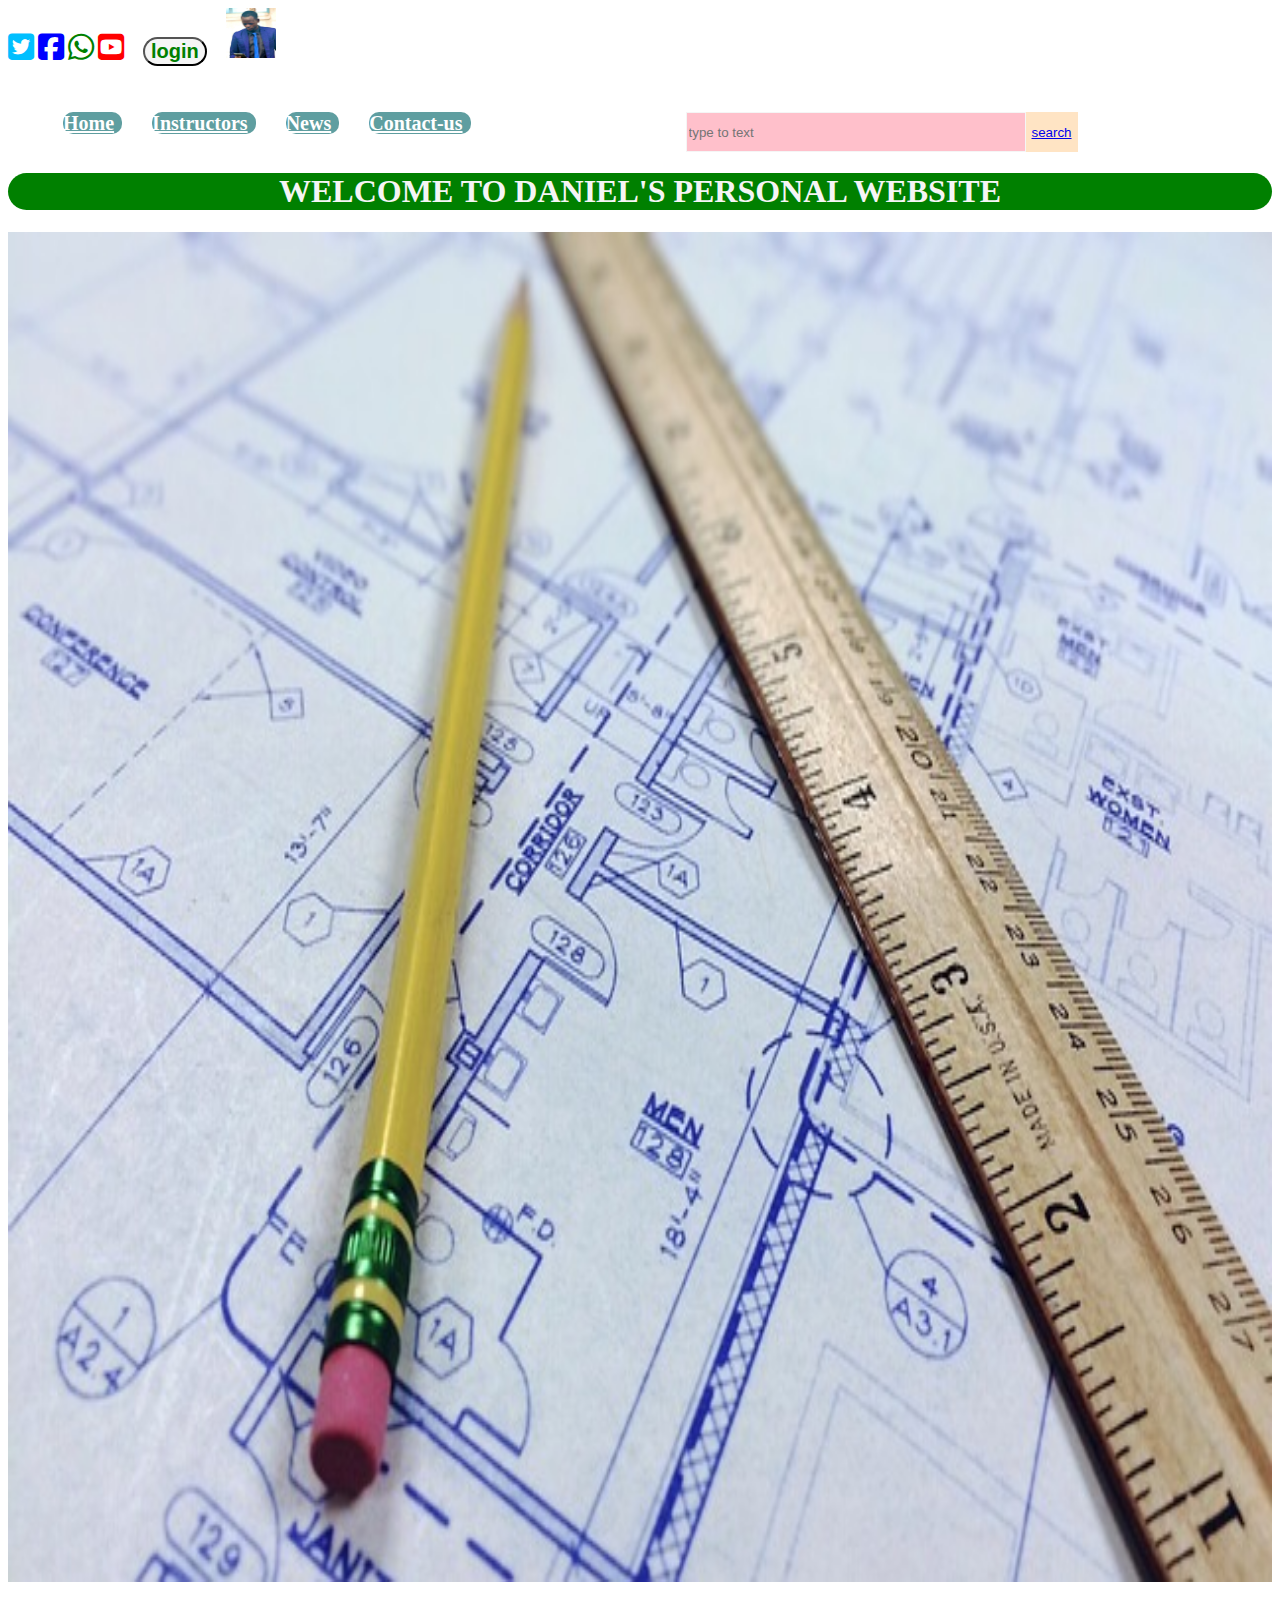
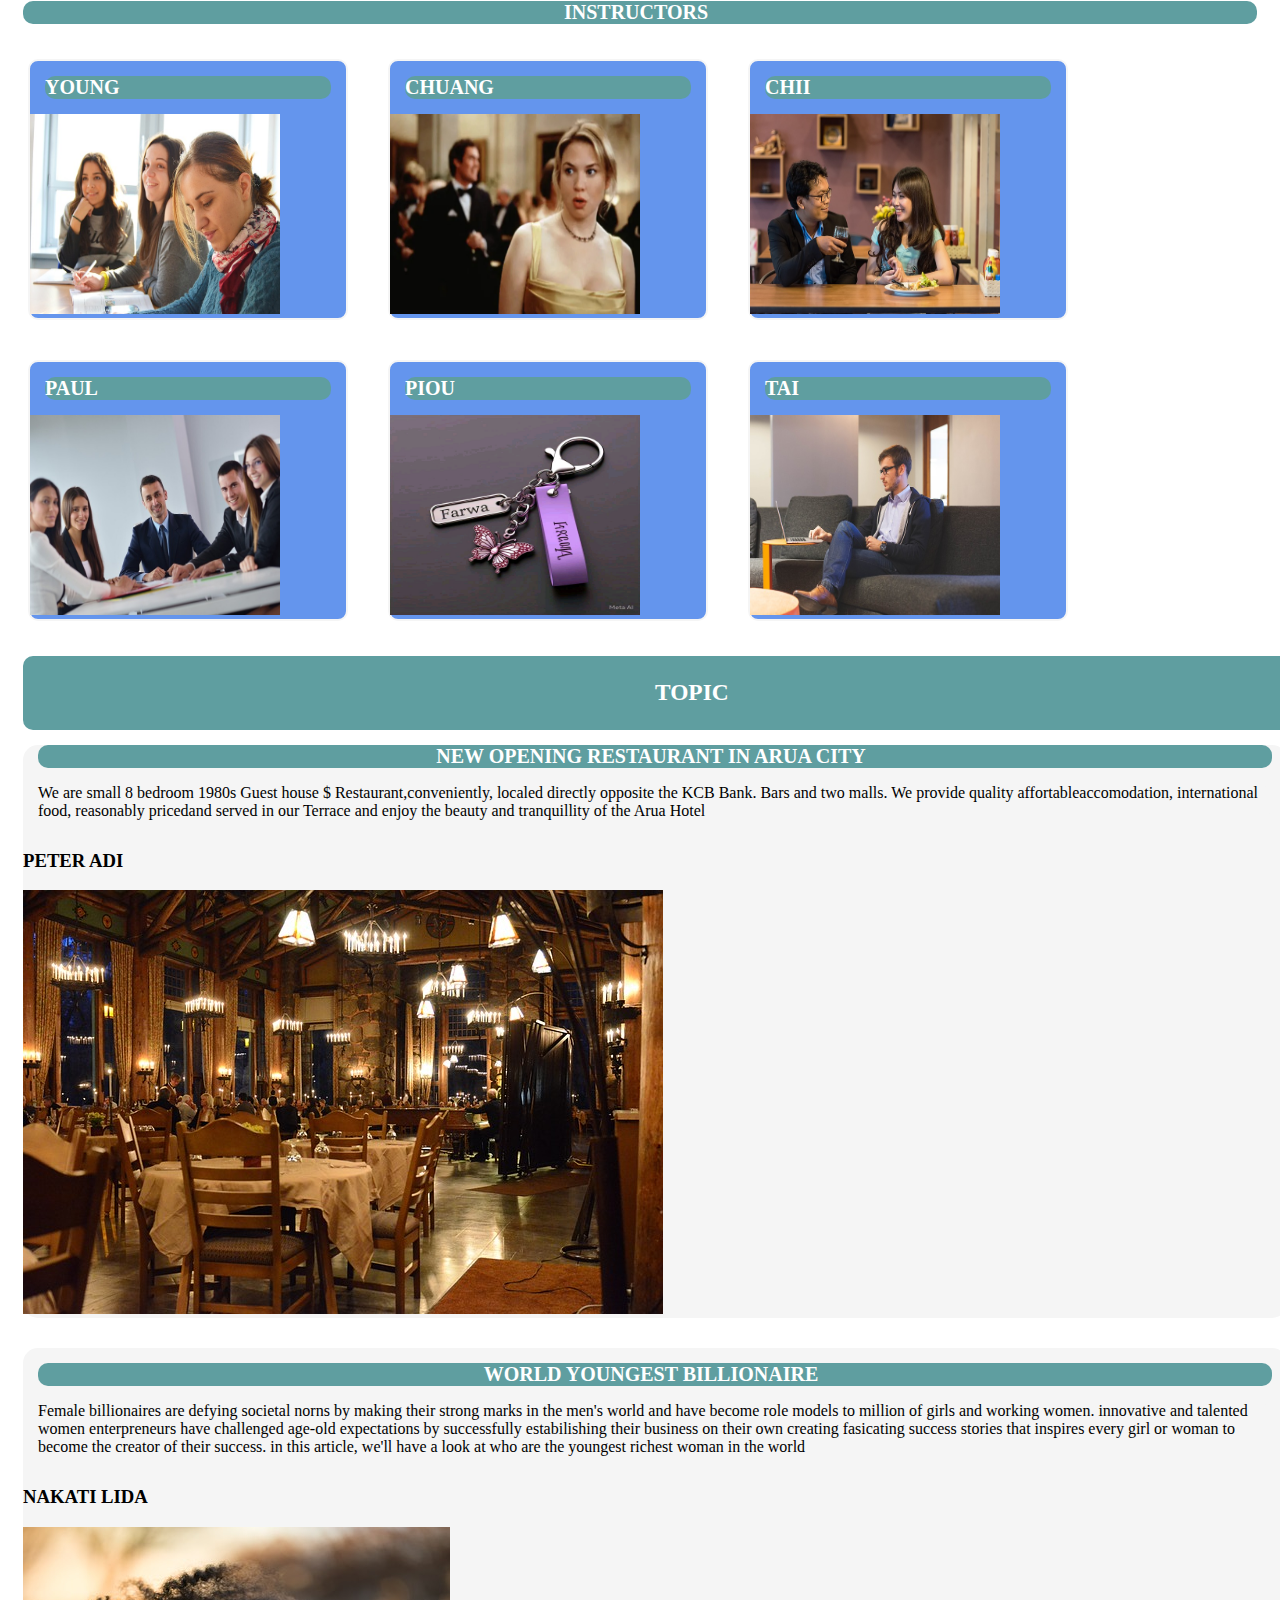
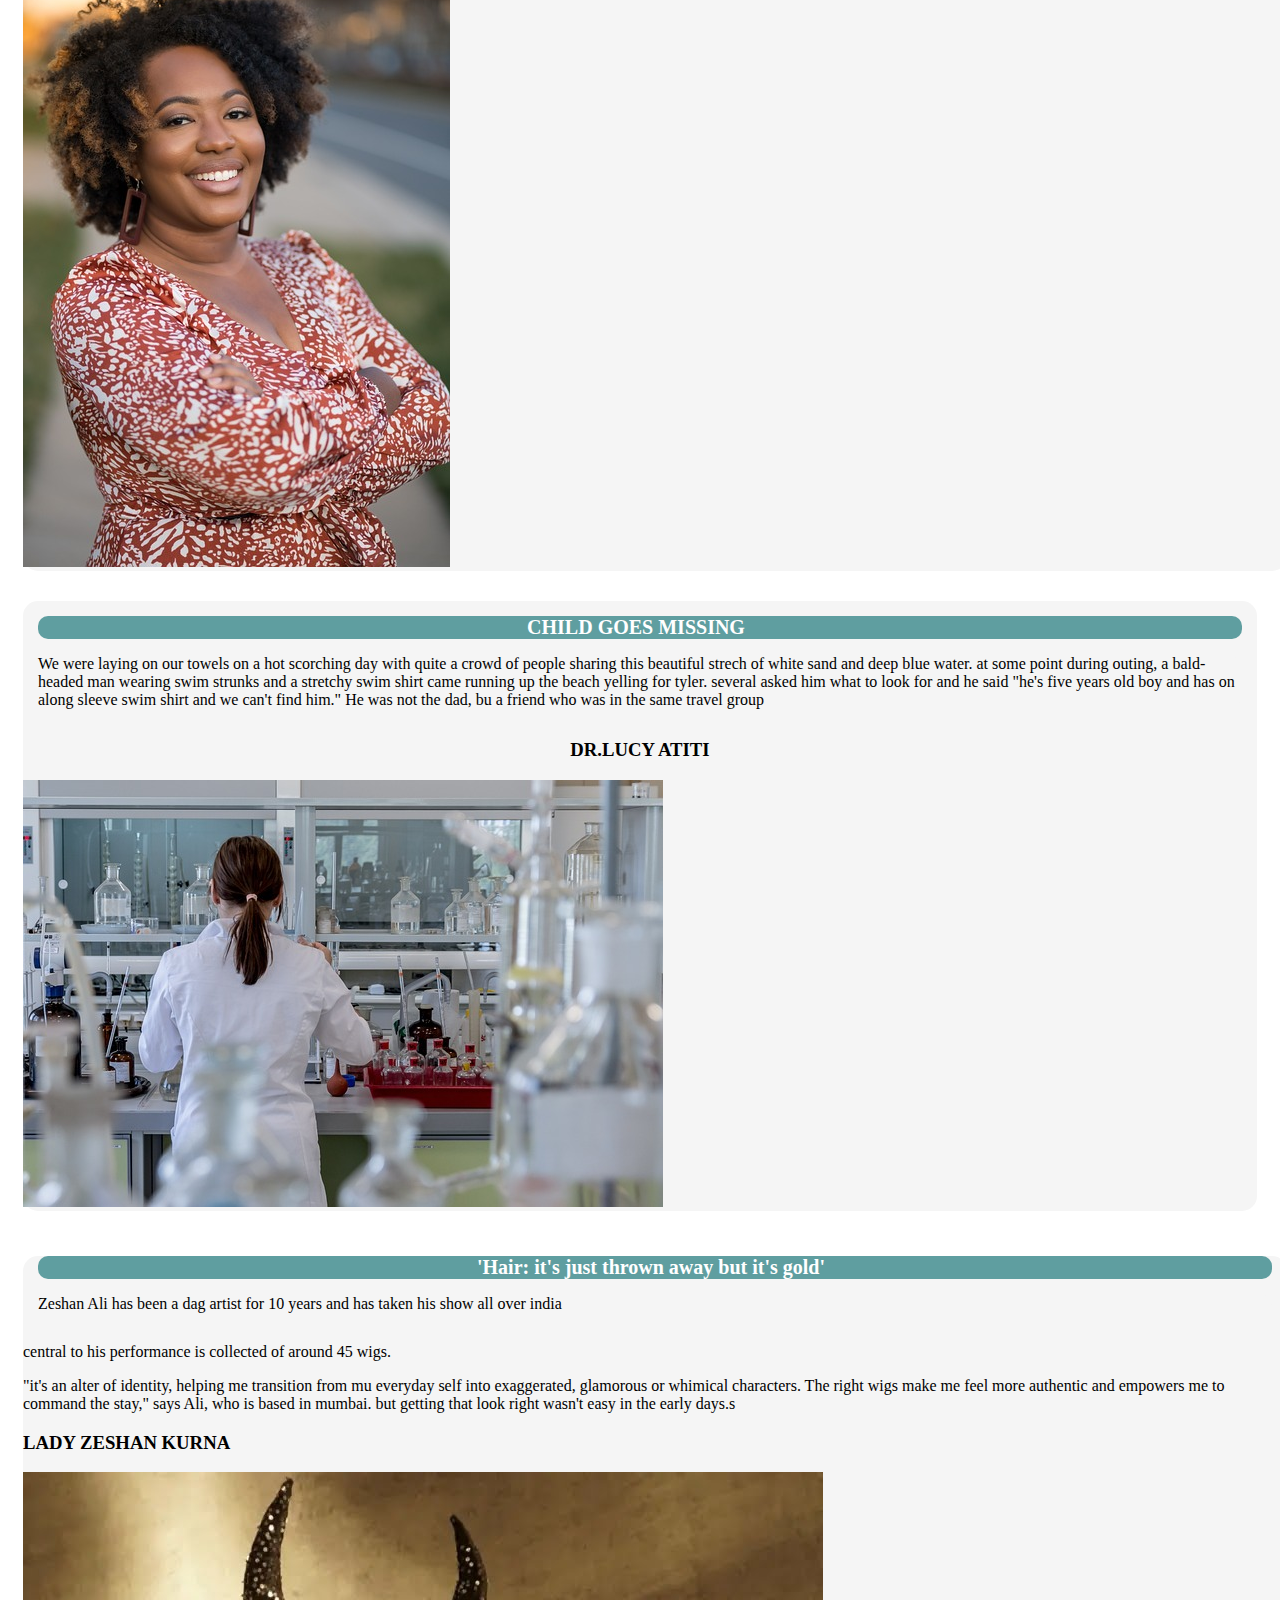
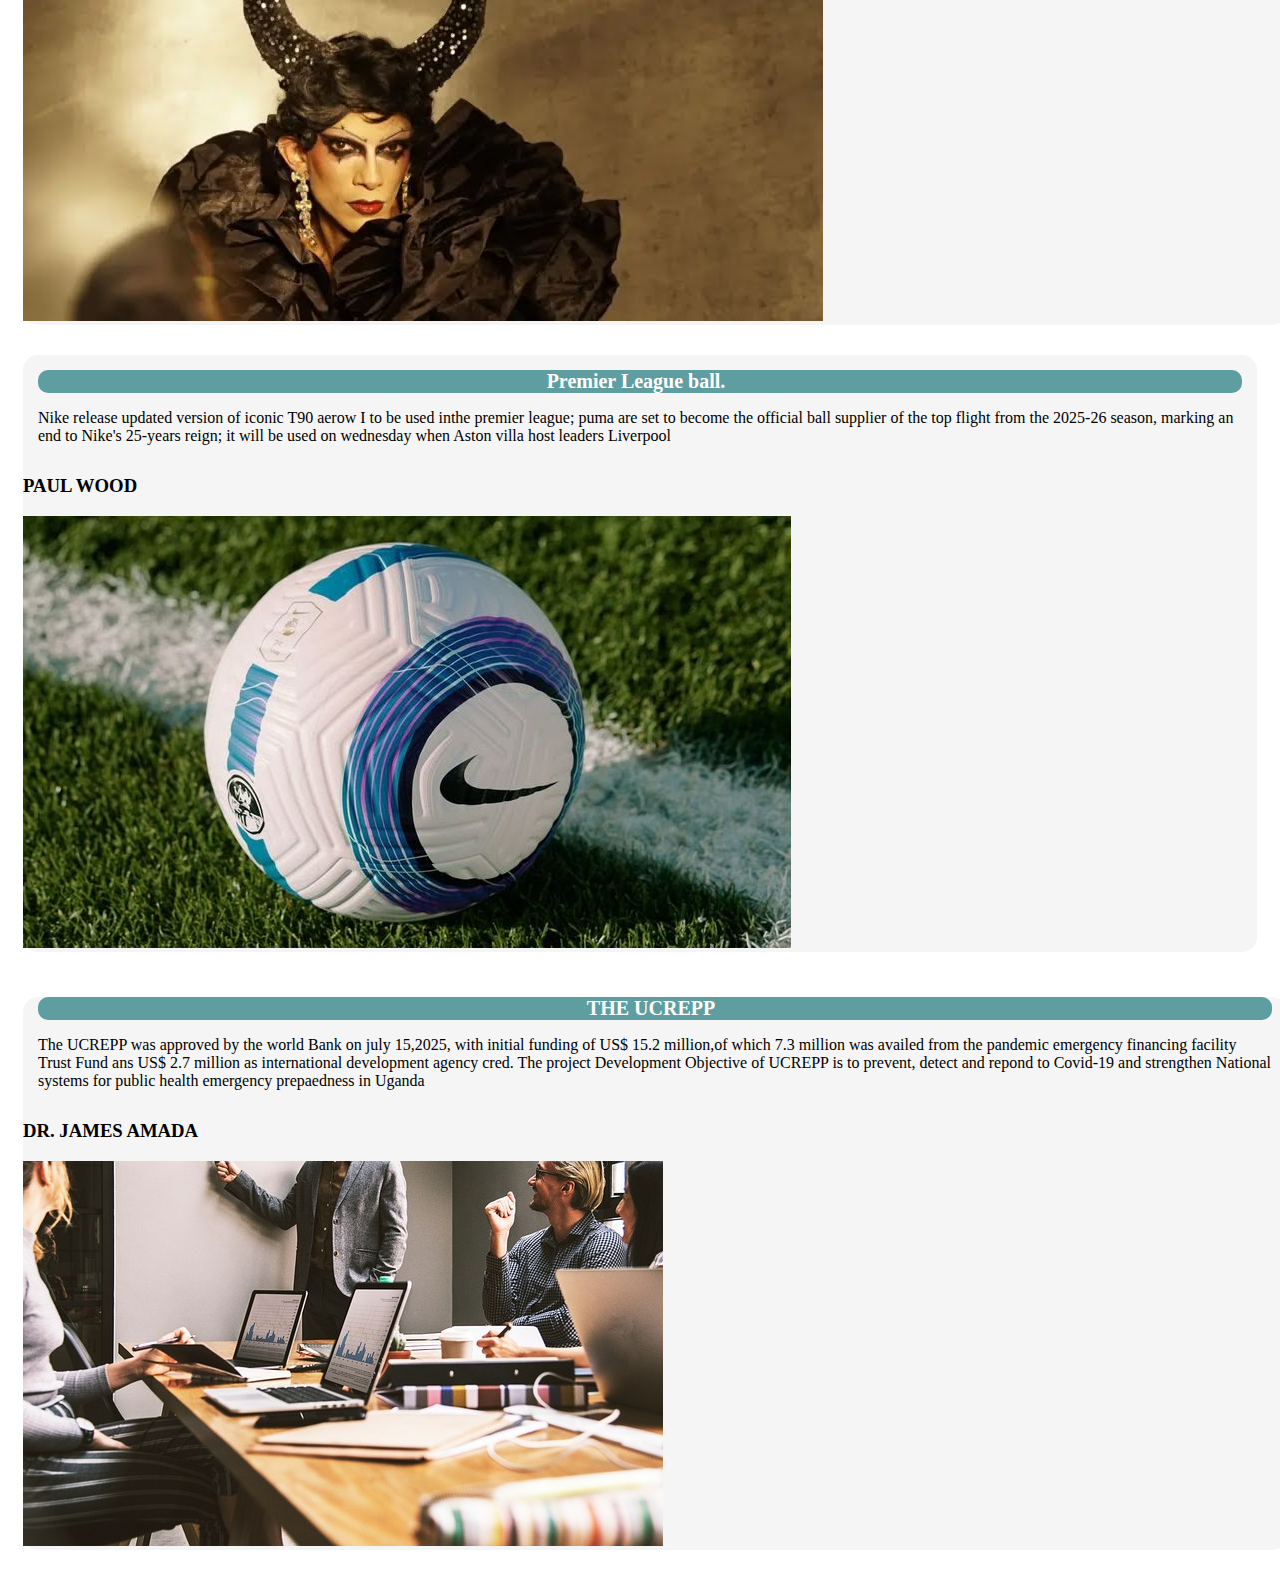
<file: index.html>
<!DOCTYPE html>
<html>
<head>
	<meta charset="utf-8">
	<meta name="viewport" content="width=device-width, initial-scale=1">
	<title>E-learning website</title>
	<link rel="stylesheet" type="text/css" href="css/main.css">
	<link rel="stylesheet" href="https://cdnjs.cloudflare.com/ajax/libs/font-awesome/6.7.2/css/all.min.css" integrity="sha512-Evv84Mr4kqVGRNSgIGL/F/aIDqQb7xQ2vcrdIwxfjThSH8CSR7PBEakCr51Ck+w+/U6swU2Im1vVX0SVk9ABhg==" crossorigin="anonymous" referrerpolicy="no-referrer" />
</head><link rel="stylesheet" href="https://cdnjs.cloudflare.com/ajax/libs/font-awesome/6.7.2/css/all.min.css" integrity="sha512-Evv84Mr4kqVGRNSgIGL/F/aIDqQb7xQ2vcrdIwxfjThSH8CSR7PBEakCr51Ck+w+/U6swU2Im1vVX0SVk9ABhg==" crossorigin="anonymous" referrerpolicy="no-referrer" />
<style type="text/css">
	.fa-square-twitter
	{
		font-size: 30px;
		color: deepskyblue;
	}
		.fa-square-facebook{
			font-size: 30px;
		color: blue;
		}
		.fa-whatsapp{
			font-size: 30px;
		color: green;
		}
		.fa-square-youtube{
			font-size: 30px;
		color: red;

		}
		.btnlogin{
			font-size: 20px;
		color: green;

		}
	
</style
	
</head>
<body>
	
	<i class="fa-brands fa-square-twitter"></i>

	<i class="fa-brands fa-square-facebook"></i>

	<i class="fa-brands fa-whatsapp"></i>
 
	<i class="fa-brands fa-square-youtube"></i>

	<button class="btnlogin popup do" ><strong>login</button></strong>

	<img src="images\1738252334981.jpg" width="50" height="50 mom do">
		
		
	</div>
	<div class="col-12">
	    <ul class="nav" class="mom">
		    <li><a href="index/index.html" class="mom"><strong>Home</a></li></strong>
		    <li><a href="templates/instructors.html" class="mom"><strong>Instructors</a></li></strong> 
		    <li><a href="templates/News.html" class="mom"><strong>News</a></li></strong>
		    <li><a href="templates/Contact us.html" class="mom"><strong>Contact-us</a></li></strong>
		    <input class="src"type ="search" name placeholder="type to text">
		    	<a href="index.html"><button class="btn">search</a></li>
		    	</ul>
		    </div>
		    <h1 class="master" align="center">WELCOME TO DANIEL'S PERSONAL WEBSITE</h1>
		</div>

				<img src="images/blueprint-964629_640.jpg" class="main">
			</div>
		
	</div>
	</div>
		<div class="col-12" class="mom">
			<h3 class="mom" align="center"><strong>INSTRUCTORS</h3></strong>
			
		  </div>
	    </ul>
	    <div class="row">
	    <div class="col-12">
	</div>
        </div>
		 <div class="row">
    	
    	<div class="col-3 r">
    		<h3 class="mom">YOUNG</h3>
    		<img src="images\language-school-834138_640.jpg"  width="250" height="200">
    		
    	</div>
    	<div class="col-3 r">
    		<h3 class="mom">CHUANG</h3>
    		<img src="images\9f65862f88e96d548cc4ebcbea670d58.webp.jpg"  width="250" height="200">
    		
    	</div>
    	<div class="col-3 r">
    		<h3 class="mom">CHII</h3>
    		<img src="images\couple-1807617_640.jpg"  width="250" height="200">
    		
    	</div>
    	  </div>
	    </ul>
	    <div class="row">
	    <div class="col-12">	
	</div>
        </div>
		 <div class="row">
    	
    	<div class="col-3 r ">
    		<h3 class="mom">PAUL</h3>
    		<img src="images\meeting-5395615_640.jpg"  width="250" height="200">
    		
    	</div>
    	
    	<div class="col-3 r">
    		<h3 class="mom">PIOU</h3>
    		<img src="images\1739558944018.jpg"  width="250" height="200">
    	
    	</div>
    	<div class="col-3 r">
    		<h3 class="mom">TAI</h3>
    		<img src="images\entrepreneur-593371_640.jpg"  width="250" height="200">
    	
    	</div>
    </div>
	</div>
	<div class="row mom">
		<div class="col-6"></div>
		<div class="col-6">
			<h3>TOPIC</h3>
		</div>
		</div class="row">
		<div class="col-12 do">
			<h3 class="mom" align="center">NEW OPENING RESTAURANT IN ARUA CITY</h3>
			<P class="do">We are small 8 bedroom 1980s Guest house $ Restaurant,conveniently, localed directly opposite the KCB Bank.
			Bars and two malls. We provide quality affortableaccomodation, international food, reasonably pricedand served in our Terrace and enjoy the beauty and tranquillity of the Arua Hotel</P>
			<h3>PETER ADI</h3>
			<img src="images\project_07.jpg">
		</div>
		</div>
		<div class="col-3"></div>
	</div>
	<div class="row do">
		<div class="col-12">
			<h3 class="mom" align="center"> WORLD YOUNGEST BILLIONAIRE</h3>
			<P class="do">Female billionaires are defying societal norns by making their strong marks in the men's world and have become role models to million of girls and working women. innovative and talented women enterpreneurs have challenged age-old expectations by successfully estabilishing their business on their own creating fasicating success stories that inspires every girl or woman to become the creator of their success. in this article, we'll have a look at who are the youngest richest woman in the world 
			 </P>
			 <h3> NAKATI  LIDA</h3>
			<img src="images\woman-7175038_640.jpg">
		</div>
	</div>
	<div class="row">
		<div class="col-12 do">
			<h3 class="mom" align="center">CHILD GOES MISSING</h3>
			<P class="do">We were laying on our towels on a hot scorching day with quite a crowd of people sharing this beautiful strech of white sand and deep blue water.
		at some point during outing, a bald-headed man wearing swim strunks and a stretchy swim shirt came running up the beach yelling for tyler. several asked him what to look for and he said "he's five years old boy and has on along sleeve swim shirt and we can't find him." He was not the dad, bu a friend who was in the same travel group<p/>
		<h3 class="" align="center"> DR.LUCY ATITI</h3>
			<img src="images\laboratory-2815641_640.jpg">
		</div>
	</div>
		</div class="row">
		<div class="col-12 do">
			<h3 class="mom" align="center">'Hair: it's just thrown away but it's gold'</h3>
			<P class="do">Zeshan Ali has been a dag artist for 10 years and has taken his show all over india</P>
			<p>central to his performance is collected of around 45 wigs.</p>
			<p>"it's an alter of identity, helping me transition from mu everyday self into exaggerated, glamorous or whimical characters. The right wigs make me feel more authentic and empowers me to command the stay," says Ali, who is based in mumbai.
			but getting that look right wasn't easy in the early days.s</p>
			<h3>LADY ZESHAN KURNA</h3>
			<img src="images\0a6ee270-ae3a-11ef-8ab9-9192db313061.jpg.jpeg">
		</div>
		
		</div>
		</div>
	<div class="row">
		<div class="col-12 do">
			<h3 class="mom" align="center">Premier League ball.</h3>
			<P class="do">Nike release updated version of iconic T90 aerow I to be used inthe premier league; puma are set to become the official ball supplier of the top flight from the 2025-26 season, marking an end to Nike's 25-years reign; it will be used on wednesday when Aston villa host leaders Liverpool</p>
				<h3>PAUL WOOD</h3>
			<img src="images\skysports-premier-league-ball_6831748.jpg">
	</div>
		</div class="row">
		<div class="col-12 do">
			<h3 class="mom" align="center">THE UCREPP</h3>
			<P class="do">The UCREPP was approved by the world Bank on july 15,2025, with initial funding of US$ 15.2 million,of which 7.3 million was availed from the pandemic emergency financing facility Trust Fund ans US$ 2.7 million as international development agency cred. The project Development Objective of UCREPP is to prevent, detect and repond to Covid-19 and strengthen National systems for public health emergency prepaedness in  Uganda</P>
			<h3> DR. JAMES AMADA</h3>
			<img src="images\work-5382501_640.jpg">
		</div>
		
		</div>

	

</body>
</html>
</file>
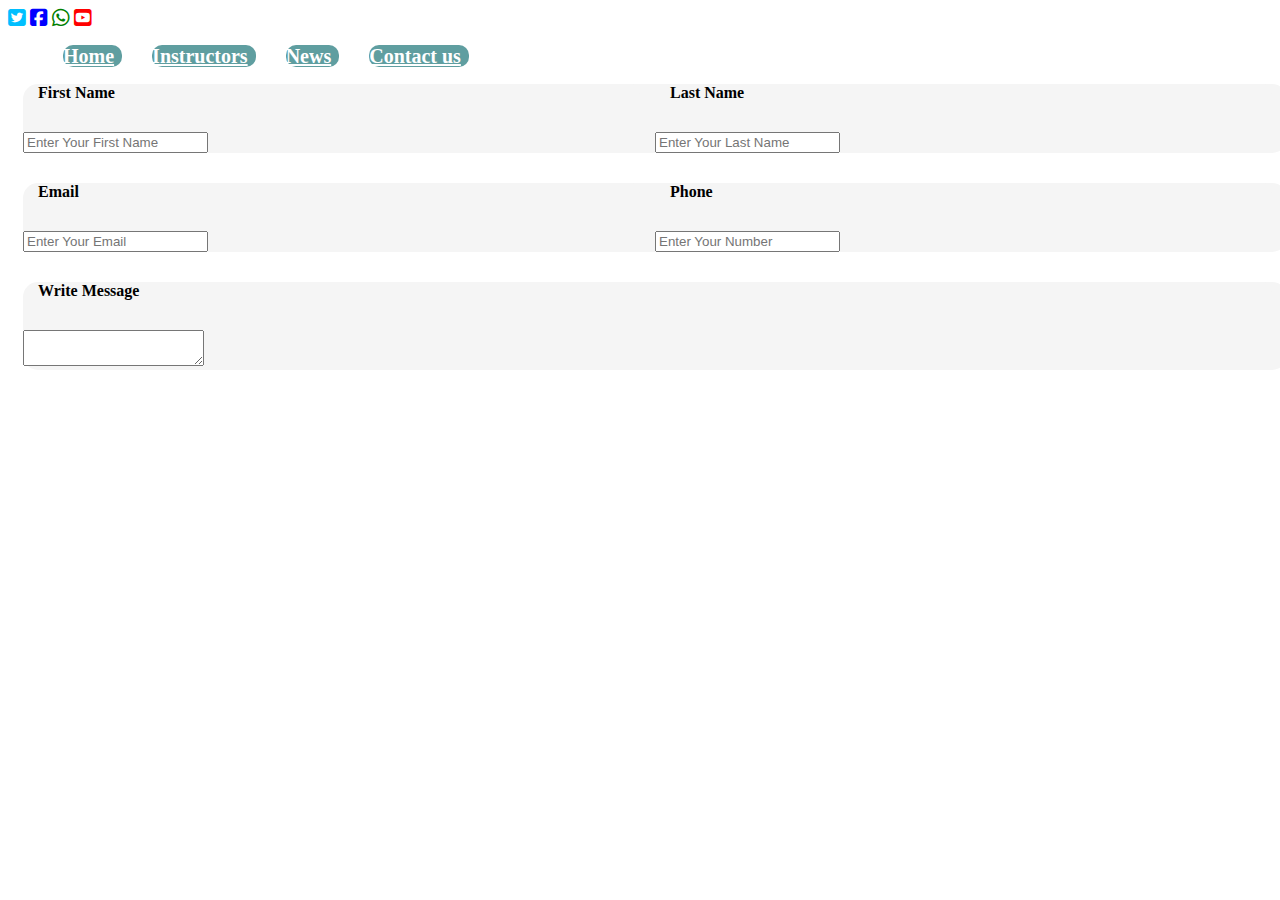
<file: templates/contact us.html>
<!DOCTYPE html>
<html>
<head>
	<meta charset="utf-8">
	<meta name="viewport" content="width=device-width, initial-scale=1">
	<title>contact us</title>
	<link rel="stylesheet" type="text/css" href="../css/main.css">
	<link rel="stylesheet" href="https://cdnjs.cloudflare.com/ajax/libs/font-awesome/6.7.2/css/all.min.css" integrity="sha512-Evv84Mr4kqVGRNSgIGL/F/aIDqQb7xQ2vcrdIwxfjThSH8CSR7PBEakCr51Ck+w+/U6swU2Im1vVX0SVk9ABhg==" crossorigin="anonymous" referrerpolicy="no-referrer" />
</head><link rel="stylesheet" href="https://cdnjs.cloudflare.com/ajax/libs/font-awesome/6.7.2/css/all.min.css" integrity="sha512-Evv84Mr4kqVGRNSgIGL/F/aIDqQb7xQ2vcrdIwxfjThSH8CSR7PBEakCr51Ck+w+/U6swU2Im1vVX0SVk9ABhg==" crossorigin="anonymous" referrerpolicy="no-referrer" />
<style type="text/css">
	.fa-square-twitter
	{
		font-size: 20px;
		color: deepskyblue;
	}
		.fa-square-facebook{
			font-size: 20px;
		color: blue;

		}
		.fa-whatsapp{
			font-size: 20px;
		color: green;
		}
		.fa-square-youtube{
			font-size: 20px;
		color: red;

		}
	
</style
	
</head>
<body>
	<i class="fa-brands fa-square-twitter"></i>

	<i class="fa-brands fa-square-facebook"></i>

	<i class="fa-brands fa-whatsapp"></i>

	<i class="fa-brands fa-square-youtube"></i>

	<div class="col-">
	    <ul class="nav" class="do">
		    <li><a href="index.html" class="mom"><strong>Home</a></li></strong>
		    <li><a href="instructors.html" class="mom"><strong>Instructors</a></li></strong> 
		    <li><a href="News.html" class="mom"><strong>News</a></li></strong>
		    <li><a href="Contact us.html" class="mom"><strong>Contact us</a></li></strong>
	    </ul>
	    <form>
	<div class="row do">
		<div class="col-6">
			<div class="do"><label><strong>First Name</label></div></strong>
			<input type="text" name="" placeholder="Enter Your First Name">
		</div>
		<div class="col-6">
			<div class="do"><label><strong>Last Name</label></div></strong>
			<input type="text" name="" placeholder="Enter Your Last Name">
		</div>
		</div>

		</div>
	</div>
	<div class="row do">
			<div class="col-6">
				<div class="do"><label><strong>Email</label></div></strong>
				<input type="" name="" placeholder="Enter Your Email">
			</div>
			<div class="col-6">
				<div class="do"><label><strong>Phone</label></div></strong>
				<input type="" name="" placeholder="Enter Your Number">
			</div>
	</div>
	<div class="row do">
		<div class="col-12">
		<div class="do"><label><strong>Write Message</label></div><textarea placeholder=""></textarea></strong>
		</div>
	</div>
		<div class="row">
			<div col-12>
			</div>


	   </div>

</body>
</html>
</file>
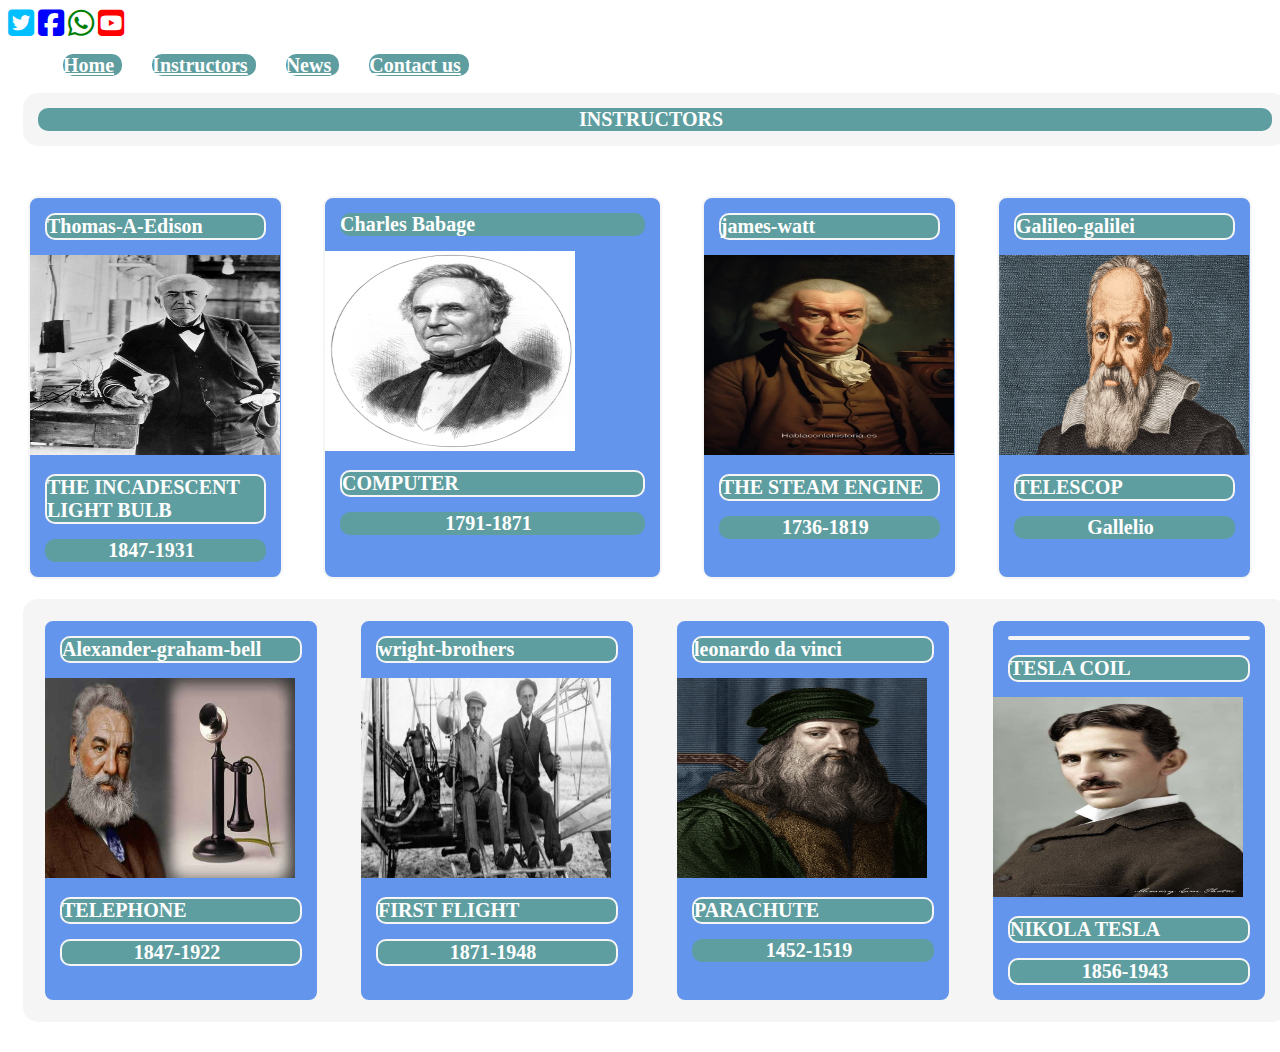
<file: templates/instructors.html>
<!DOCTYPE html>
<html>
<head>
	<meta charset="utf-8">
	<meta name="viewport" content="width=device-width, initial-scale=1">
	<title>E-learning website</title>
	
	<link rel="stylesheet" href="https://cdnjs.cloudflare.com/ajax/libs/font-awesome/6.7.2/css/all.min.css" integrity="sha512-Evv84Mr4kqVGRNSgIGL/F/aIDqQb7xQ2vcrdIwxfjThSH8CSR7PBEakCr51Ck+w+/U6swU2Im1vVX0SVk9ABhg==" crossorigin="anonymous" referrerpolicy="no-referrer" />
</head><link rel="stylesheet" href="https://cdnjs.cloudflare.com/ajax/libs/font-awesome/6.7.2/css/all.min.css" integrity="sha512-Evv84Mr4kqVGRNSgIGL/F/aIDqQb7xQ2vcrdIwxfjThSH8CSR7PBEakCr51Ck+w+/U6swU2Im1vVX0SVk9ABhg==" crossorigin="anonymous" referrerpolicy="no-referrer" />
<link rel="stylesheet" type="text/css" href="../css/main.css">
<style type="text/css">
	.fa-square-twitter
	{
		font-size: 30px;
		color: deepskyblue;
	}
		.fa-square-facebook{
			font-size: 30px;
		color: blue;
		}
		.fa-whatsapp{
			font-size: 30px;
		color: green;
		}
		.fa-square-youtube{
			font-size: 30px;
		color: red;

		}
	
</style
	
</head>
<body>
	<i class="fa-brands fa-square-twitter"></i>

	<i class="fa-brands fa-square-facebook"></i>

	<i class="fa-brands fa-whatsapp"></i>

	<i class="fa-brands fa-square-youtube"></i>
	<div class="col-12">
	    <ul class="nav" class="mom">
		    <li><a href="templates/index.html" class="mom"><strong>Home</a></li></strong>
		    <li><a href="templates/instructors.html" class="mom"><strong>Instructors</a></li></strong> 
		    <li><a href="templates/News.html" class="mom"><strong>News</a></li></strong>
		    <li><a href="templates/index.html" class="mom"><strong>Contact us</a></li></strong>
		    </div>
		    	
		    </div>
	    </ul>
	    <div class="row do">
	    <div class="col-12">	
		<h3 class="mom" align="center">INSTRUCTORS</h3>
	</div>
        </div>
		 <div class="row">
    	
    	<div class="col-3 r">
    		<h3 class="mom r">Thomas-A-Edison</h3>
    		<img src="..\images\replica-Thomas-A-Edison-lightbulb-1925.jpg" width="250" height="200">
    		 <h3 class="mom r">THE INCADESCENT LIGHT BULB</h3>
                  <P class="mom" align="center"><strong>1847-1931</P></strong>
    		
    	</div>
    	<div class="col-4 r">
    		<h3 class="mom">Charles Babage</h3>
    		<img src="..\images\Charles-Babbage-1871.jpg" width="250" height="200">
    		 <h3 class="mom r">COMPUTER</h3>
                  <P class="mom" align="center"><strong>1791-1871</P></strong>
    		
    	</div>
    	<div class="col-3 r">
    		<h3 class="mom r">james-watt</h3>
    		<img src="..\images\james-watt-768x1152.webp" width="250" height="200">
    		 <h3 class="mom r">THE STEAM ENGINE</h3>
                  <P class="mom" align="center"><strong>1736-1819</P></strong>
    		
    	</div>
    	<div class="col-3 r">
    		<h3 class="mom r">Galileo-galilei</h3>
    		<img src="../images\galileo-galilei-gettyimages-51246872.jpg" width="250" height="200">
    		 <h3 class="mom r">TELESCOP</h3>
                  <P class="mom" align="center"><strong>Gallelio</P></strong>
    	</div>
    </div>
    	 <div class="row">
	    <div class="col-12">	
	</div>
        </div>
		 <div class="row do">
    	
    	<div class="col-3 r">
    		<h3 class="mom r">Alexander-graham-bell</h3>
    		<img src="..\images\jpmultienglishkidzone-alexander-graham-bell-low1.jpg" width="250" height="200">
    		 <h3 class="mom r">TELEPHONE</h3>
                  <P class="mom r" align="center"><strong>1847-1922</P></strong>
    		
    	</div>
    	<div class="col-3 r">
    		<h3 class="mom r">wright-brothers</h3>
    		<img src="..\images\wright_brothers_5d1a0c6a-b761-455c-b6d4-13bb1b013993.png" width="250" height="200">
    		 <h3 class="mom r">FIRST FLIGHT</h3>
                  <P class="mom r" align="center"><strong>1871-1948</P></strong>
    		
    	</div>
    	<div class="col-3 r">
    		<h3 class=" mom r">leonardo da vinci </h3>
    		<img src="..\images\WH11744D.jpg" width="250" height="200">
                  <h3 class="mom r">PARACHUTE</h3>
                  <P class="mom" align="center"><strong>1452-1519</P></strong>
    	</div>
    	<div class="col-3 r">
    		<h3 class="mom r"></h3>
    		<h3 class="mom r">TESLA COIL</h3>
    		<img src="..\images\tesla-1.jpg" width="250" height="200">
    		 <h3 class="mom r">NIKOLA TESLA</h3>
                  <P class="mom r" align="center"><strong>1856-1943</P></strong>

    	
    	</div>

    </div>
	</body>
</file>
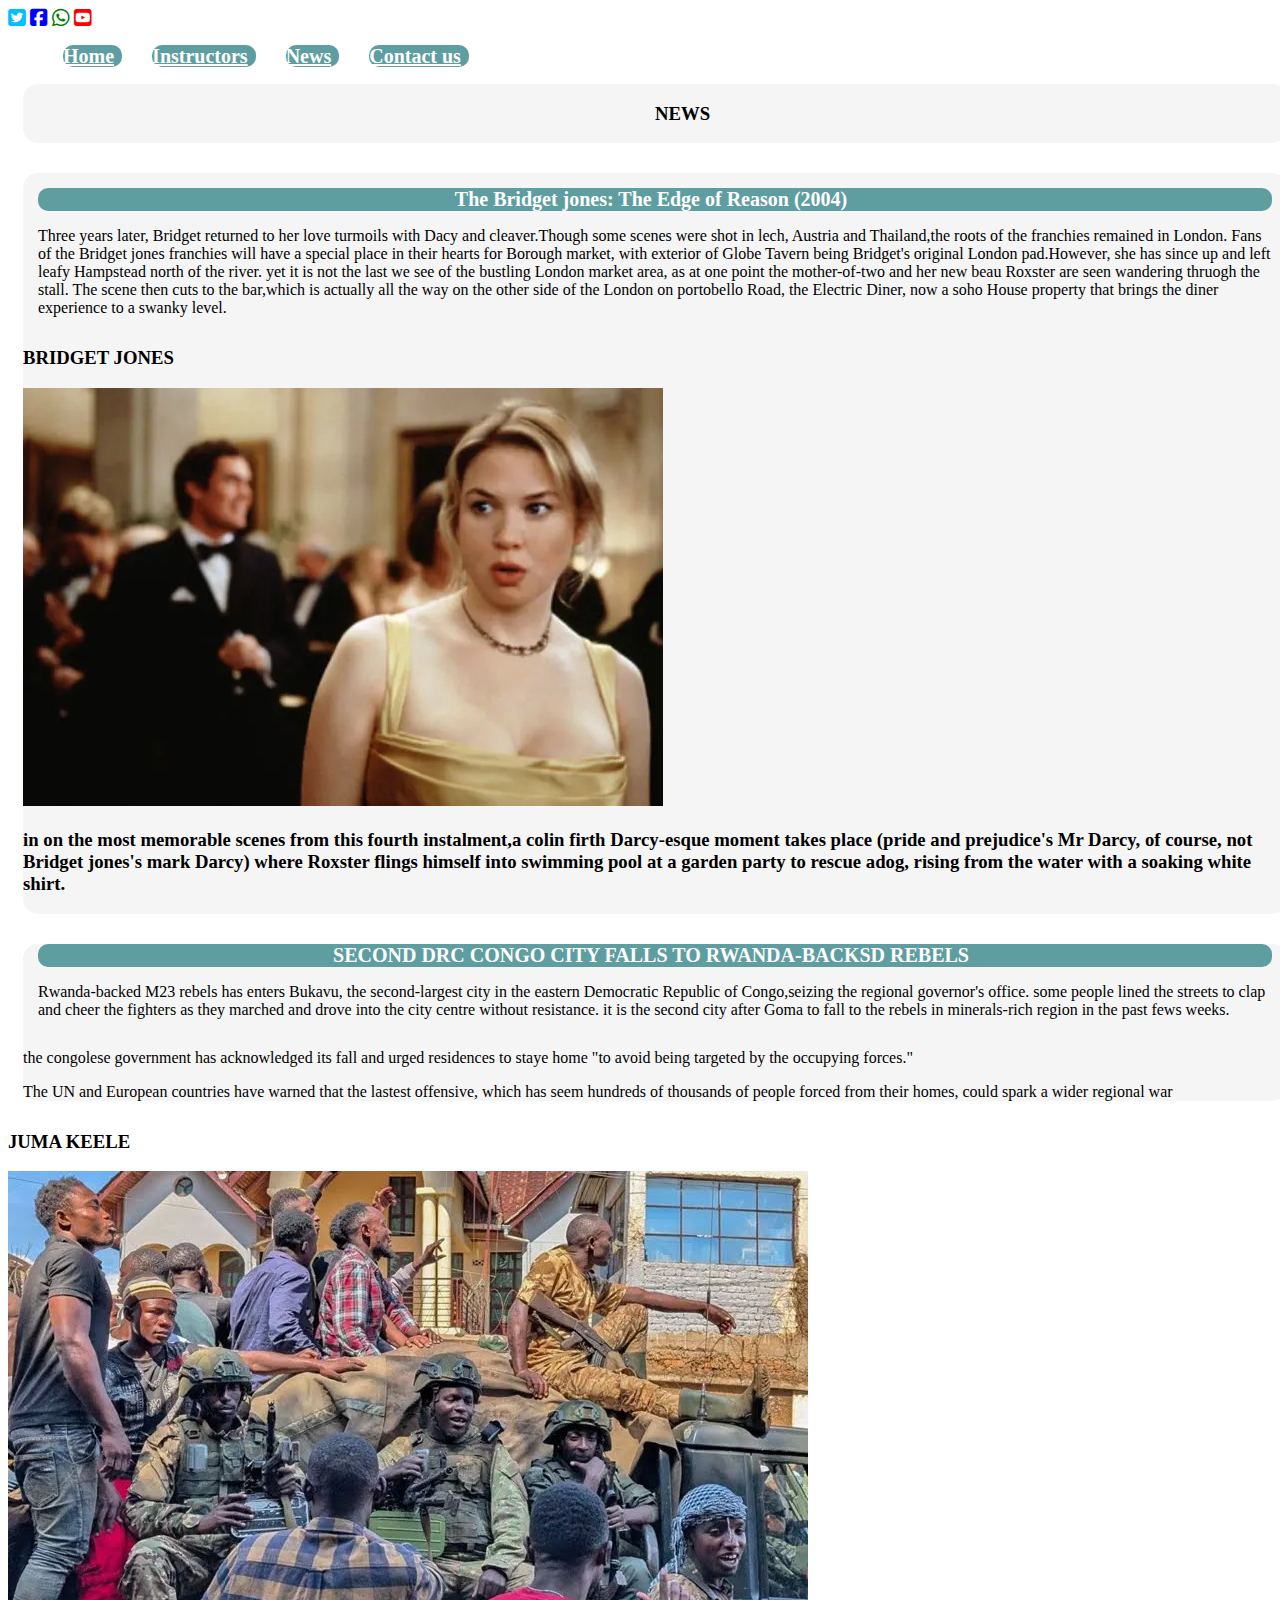
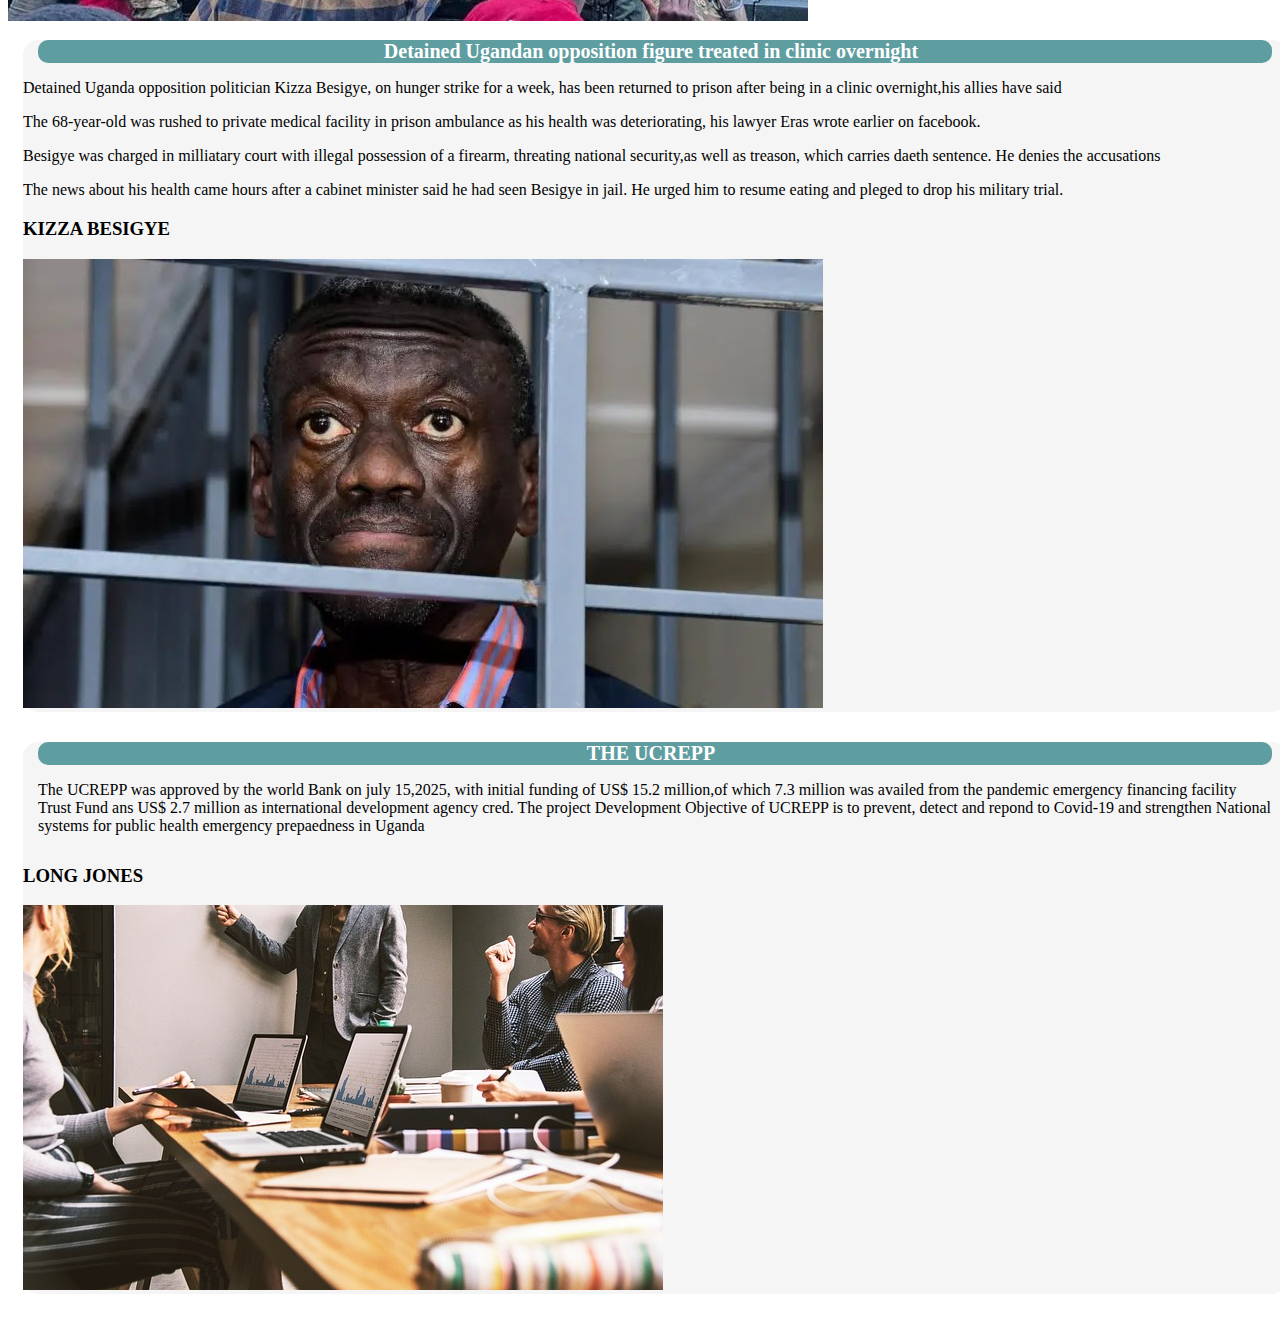
<file: templates/News.html>
<!DOCTYPE html>
<html>
<head>
	<meta charset="utf-8">
	<meta name="viewport" content="width=device-width, initial-scale=1">
	<title>AFRICAN NEWS </title>
	<link rel="stylesheet" type="text/css" href="../css/main.css">
	<link rel="stylesheet" href="https://cdnjs.cloudflare.com/ajax/libs/font-awesome/6.7.2/css/all.min.css" integrity="sha512-Evv84Mr4kqVGRNSgIGL/F/aIDqQb7xQ2vcrdIwxfjThSH8CSR7PBEakCr51Ck+w+/U6swU2Im1vVX0SVk9ABhg==" crossorigin="anonymous" referrerpolicy="no-referrer" />
</head><link rel="stylesheet" href="https://cdnjs.cloudflare.com/ajax/libs/font-awesome/6.7.2/css/all.min.css" integrity="sha512-Evv84Mr4kqVGRNSgIGL/F/aIDqQb7xQ2vcrdIwxfjThSH8CSR7PBEakCr51Ck+w+/U6swU2Im1vVX0SVk9ABhg==" crossorigin="anonymous" referrerpolicy="no-referrer" />
<style type="text/css">
	.fa-square-twitter
	{
		font-size: 20px;
		color: deepskyblue;
	}
		.fa-square-facebook{
			font-size: 20px;
		color: blue;
		}
		.fa-whatsapp{
			font-size: 20px;
		color: green;
		}
		.fa-square-youtube{
			font-size: 20px;
		color: red;

		}
	
</style
	

<body>
	<i class="fa-brands fa-square-twitter"></i>

	<i class="fa-brands fa-square-facebook"></i>

	<i class="fa-brands fa-whatsapp"></i>

	<i class="fa-brands fa-square-youtube"></i>







	<div class="col-12">
	    <ul class="nav" class="mom">
		    <li><a href="templates/index.html" class="mom"><strong>Home</a></li></strong>
		    <li><a href="templates/instructors.html" class="mom"><strong>Instructors</a></li></strong> 
		    <li><a href="templates/News.html" class="mom"><strong>News</a></li></strong>
		    <li><a href="templates/Contact us.html" class="mom"><strong>Contact us</a></li></strong>
	    </ul>
	</div>
	<div class="row do">
		<div class="col-6"></div>
		<div class="col-6">
			<h3>NEWS</h3>
		</div>
	</div>
		<div class="col-3"></div>
	</div>
	</div>
	<div class="row do">
		<div class="col-12">
			<h3 class="mom" align="center">The Bridget jones: The Edge of Reason (2004)</h3>
			<P class="do">Three years later, Bridget returned to her love turmoils with Dacy and cleaver.Though some scenes were shot in lech, Austria and Thailand,the roots of the franchies remained in London.

				Fans of the Bridget jones franchies will have a special place in their hearts for Borough market, with exterior of Globe Tavern being Bridget's original London pad.However, she has since up and left leafy Hampstead north of the river.


				yet it is not the last we see of the bustling London market area, as at one point the mother-of-two and her new beau Roxster are seen wandering thruogh the stall. The  scene then cuts to the bar,which is actually all the way on the other side of the London on portobello Road, the Electric Diner, now a soho House property that brings the diner experience to a swanky level.
			 </P>
			 <h3><strong>BRIDGET JONES</h3></strong>

			<img src="..\images\9f65862f88e96d548cc4ebcbea670d58.webp.jpg">
			<h3>in on the most memorable scenes from this fourth instalment,a colin firth Darcy-esque moment takes place (pride and prejudice's Mr Darcy, of course, not Bridget jones's mark Darcy) where Roxster flings himself into swimming pool at a garden party to rescue adog, rising from the water with a soaking white shirt.</h3>
		</div>
	</div>
		</div class="row">
		<div class="col-12 do">
			<h3 class="mom" align="center">SECOND DRC CONGO CITY FALLS TO RWANDA-BACKSD REBELS</h3>
			<P class="do">Rwanda-backed M23 rebels has enters Bukavu, the second-largest city in the eastern Democratic Republic of Congo,seizing the regional governor's office. some people lined the streets to clap and cheer the fighters as they marched and drove into the city centre without resistance. it is the second city after Goma to fall to the rebels in minerals-rich region in the past fews weeks.</p>
			<p>the congolese government has acknowledged its fall and urged residences to staye home "to avoid being targeted by the occupying forces."</p>
			<p>The UN and European countries have warned that the lastest offensive, which has seem hundreds of thousands of people forced from their homes, could spark a wider regional war</p>
			</div>
                         <h3><strong>JUMA KEELE</h3></strong>
			<img src="..\images\e00b3400-ec89-11ef-bd1b-d536627785f2.jpg.jpeg">
		</div>

		</div class="row">
		<div class="col-12 do">
			<h3 class="mom" align="center">Detained Ugandan opposition figure treated in clinic overnight</h3>
			<P>Detained Uganda opposition politician Kizza Besigye, on hunger strike for a week, has been returned to prison after being in a clinic overnight,his allies have said</P>
			<p>The 68-year-old was rushed to private medical facility in prison ambulance as his health was deteriorating, his lawyer Eras wrote earlier on facebook.</p>
			<p> Besigye was charged in milliatary court with illegal possession of a firearm, threating national security,as well as treason, which carries daeth sentence. He denies the accusations</p>
			<P> The news about his health came hours after a cabinet minister said he had seen Besigye in jail. He urged him to resume eating and pleged to drop his military trial.</P>
			<h3> KIZZA BESIGYE</h3>
			<img src="..\images\dec73420-ecfe-11ef-a42c-d793be61fa9c.jpg.jpeg">

		</div>
		</div class="row">
		<div class="col-12 do">
			<h3 class="mom" align="center">THE UCREPP</h3>
			<P class="do">The UCREPP was approved by the world Bank on july 15,2025, with initial funding of US$ 15.2 million,of which 7.3 million was availed from the pandemic emergency financing facility Trust Fund ans US$ 2.7 million as international development agency cred. The project Development Objective of UCREPP is to prevent, detect and repond to Covid-19 and strengthen National systems for public health emergency prepaedness in  Uganda</P>
		<h3><strong>LONG JONES</h3></strong>
			<img src="../images\work-5382501_640.jpg">
		</div>

	</div>
		

</body>
</html>
</file>
<file: css/main.css>
.row{
	width: 100%;
	display: flex;
}
.col-1{
	width: 8.33%;
}
.col-2{
	width: 16.67%;
}
.col-3{
	width: 25%;
}
.col-4{
	width: 33.33%; 
}
.col-5{
	width: 41.67%;
}
.col-6{
	width: 50%;
}
.col-7{
	width: 58.33%;
}
.col-8{
	width: 66.67%;
}
.col-9{
	width: 75%;
}
.col-10{
	width: 83.33%;
}
.col-11{
	width: 91.67%;
}
.col-12{
	width: 100%;
}
.hero{
	background-image: url("../images/surgery-1822458_640.jpg");
	height: 600px;
	background-repeat: no-repeat;
	background-size: cover;
}

.nav{
	list-style-type: none;
	text-decoration: none;
	display: flex;

}

}
li{
	margin: 0px 15px;
}
h1{
	color: whitesmoke;
	background-color: green;
	border-radius: 30px;
}

.r{
	border: 2px solid whitesmoke;
	border-radius: 10px;
	margin-right: 10px;
	background-color: cornflowerblue;
	margin: 20px;
}
.mom{
	color: white;
	background-color: whitesmoke;
	padding-right: 8px;
	background-color: cadetblue;
	margin: 15px;
	border-radius: 10px;
	font-size: 20px;


}
.do{
	background-color: whitesmoke;
	border-radius: 15px;
	margin-left: 15px;
	margin-right: 15px;
	margin-bottom: 30px;
}
.main{
	width: 100%;
	background:linear-gradient(to top, rgba(0, 0, 0, 0.5)100%),rgba(0, 0, 0, 0.5),100% url(../images\1735927470771.jpg);
	background-position: center;
	background-size: cover;
	height: 150vh;

}
.src{
	width: 340px;
	float: left;
	margin-left: 200px;
	height: 40px;
	background: pink;
	border: 1px solid whitesmoke;

}
.btn{
background-color: bisque;
border: 1px solid orange;
border: 2px;

}
.about-img{
	width: 250px;
	height: 200px;
	border-radius: 50%;
	background-color: blue;
}
.linear-gradient{
	color: yellow ;
}
</file>
